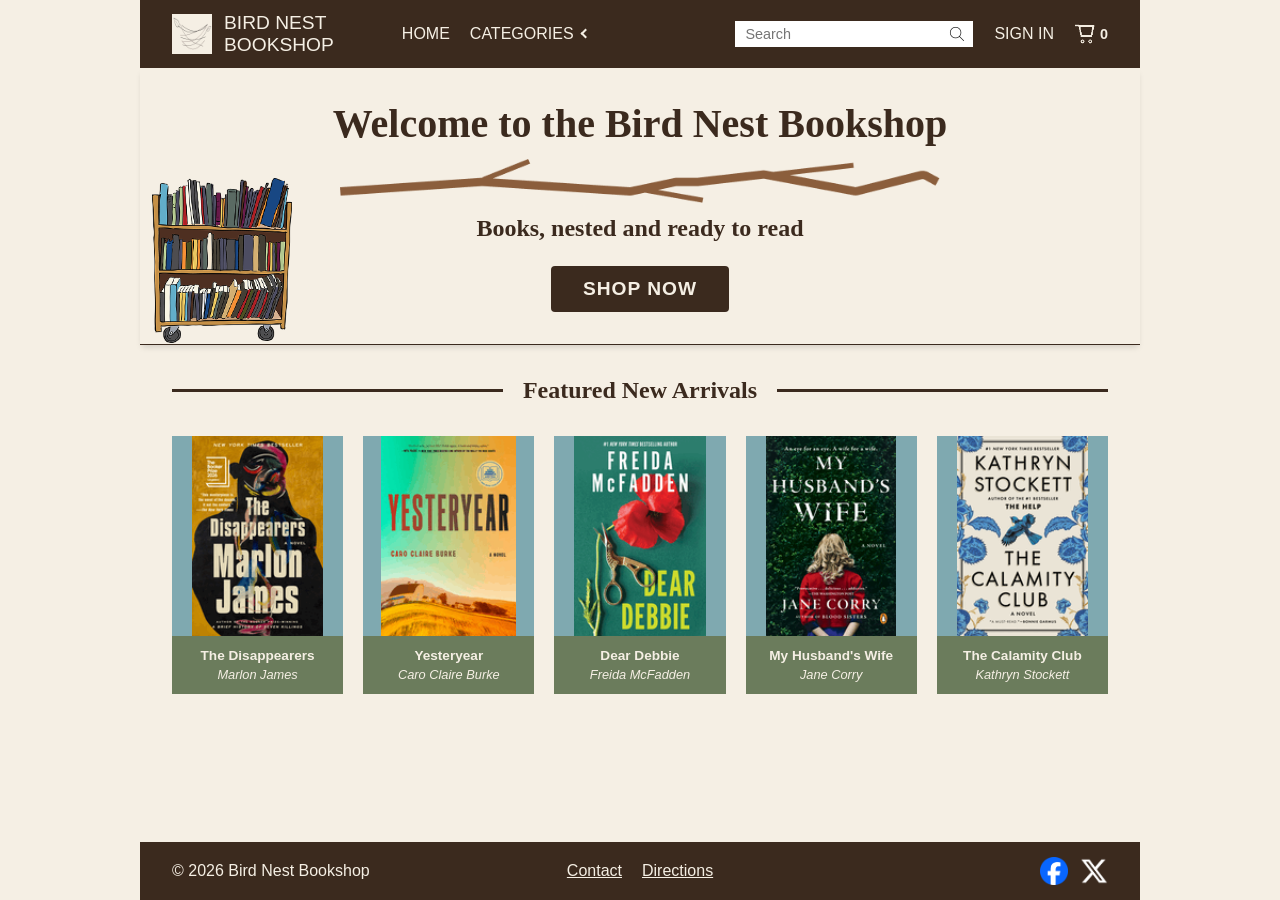
<file: index.html>
<!DOCTYPE html>
<html>
  <head>
    <title>BIRD NEST BOOKSHOP</title>
    <meta charset="utf-8" />
    <meta name="description" content="The homepage for Bird Nest Bookshop" />

    <!-- order of CSS files is important (this is the "Cascade" part of CSS) -->

    <!-- global.css contains resets, custom properties, and utility classes -->
    <link rel="stylesheet" href="css/global.css" />

    <!-- start from the top-level component and work your way down -->
    <link rel="stylesheet" href="css/app.css" />
    <link rel="stylesheet" href="css/app-header.css" />
    <link rel="stylesheet" href="css/header-dropdown.css" />
    <link rel="stylesheet" href="css/app-footer.css" />
    <link rel="stylesheet" href="css/home.css" />
  </head>

  <body>
    <main>
      <header class="container">
        <section class="header-left">
          <a href="index.html">
            <img src="images/site/logo.png" alt="Bird Nest Bookshop Logo" class="logo" />
          </a>
          <a href="index.html" class="text-logo">BIRD NEST<br />BOOKSHOP</a>
        </section>

        <nav class="main-nav">
          <a href="index.html">HOME</a>
          <div class="header-dropdown">
            <span class="categories-label">CATEGORIES</span>
            <ul>
              <li><a href="category.html?category=NewArrivals">New Arrivals</a></li>
              <li><a href="category.html?category=Bestsellers">Bestsellers</a></li>
              <li><a href="category.html?category=MysteryThriller">Mystery &amp; Thriller</a></li>
              <li><a href="category.html?category=ChildrensBooks">Children's Books</a></li>
              <li><a href="category.html?category=Classics">Classics</a></li>
            </ul>
          </div>
        </nav>

        <section class="header-right">
          <form action="category.html" class="search-form">
            <input type="text" class="search-bar" placeholder="Search" />
            <button type="submit" class="icon-button search-button">
              <img src="images/icons/search.png" alt="Search Icon" />
            </button>
          </form>

          <a href="#" class="login-link">SIGN IN</a>

          <a href="#" class="cart-link">
            <img src="images/icons/cart.png" alt="Cart Icon" />
            <span class="cart-count">0</span>
          </a>
        </section>

        
      </header>

      <section class="hero container">
        <img src="images/site/bookshelf.png" alt="Bookshelf Illustration" class="hero-bookshelf" />

        <div class="hero-content">
          <h1 class="hero-title">Welcome to the Bird Nest Bookshop</h1>
          <img src="images/site/branch.png" alt="" class="hero-branch" />
          <h2 class="hero-subtitle">Books, nested and ready to read</h2>
          <a href="category.html" class="hero-cta">SHOP NOW</a>
        </div>
      </section>

      <section class="featured container">
        <h2 class="featured-title">
          <span class="line"></span>
          Featured New Arrivals
          <span class="line"></span>
        </h2>

        <div class="featured-books">
          <div class="featured-book">
            <div class="featured-book-cover">
              <img src="images/books/the_disappearers.gif" alt="Book Cover" />
            </div>
            <div class="featured-book-info">
              <div class="featured-book-title">The Disappearers</div>
              <div class="featured-book-author">Marlon James</div>
            </div>
          </div>
          <div class="featured-book">
            <div class="featured-book-cover">
              <img src="images/books/yesteryear.gif" alt="Book Cover" />
            </div>
            <div class="featured-book-info">
              <div class="featured-book-title">Yesteryear</div>
              <div class="featured-book-author">Caro Claire Burke</div>
            </div>
          </div>
          <div class="featured-book">
            <div class="featured-book-cover">
              <img src="images/books/dear_debbie.gif" alt="Book Cover" />
            </div>
            <div class="featured-book-info">
              <div class="featured-book-title">Dear Debbie</div>
              <div class="featured-book-author">Freida McFadden</div>
            </div>
          </div>
          <div class="featured-book">
            <div class="featured-book-cover">
              <img src="images/books/my_husbands_wife.gif" alt="Book Cover" />
            </div>
            <div class="featured-book-info">
              <div class="featured-book-title">My Husband's Wife</div>
              <div class="featured-book-author">Jane Corry</div>
            </div>
          </div>
          <div class="featured-book">
            <div class="featured-book-cover">
              <img src="images/books/the_calamity_club.gif" alt="Book Cover" />
            </div>
            <div class="featured-book-info">
              <div class="featured-book-title">The Calamity Club</div>
              <div class="featured-book-author">Kathryn Stockett</div>
            </div>
          </div>
        </div>
      </section>
      
      <footer class="container">
        <p class="copyright">&copy; 2026 Bird Nest Bookshop</p>

        <section class="links">
          <a href="index.html">Contact</a>
          <a href="index.html">Directions</a>
        </section>
        <section class="social-media-icons">
          <a href="#">
            <img src="images/icons/facebook.png" alt="Facebook Logo" />
          </a>
          <a href="#">
            <img src="images/icons/x.png" alt="X Logo" />
          </a>
        </section>
      </footer>
    </main>
  </body>
</html>
</file>
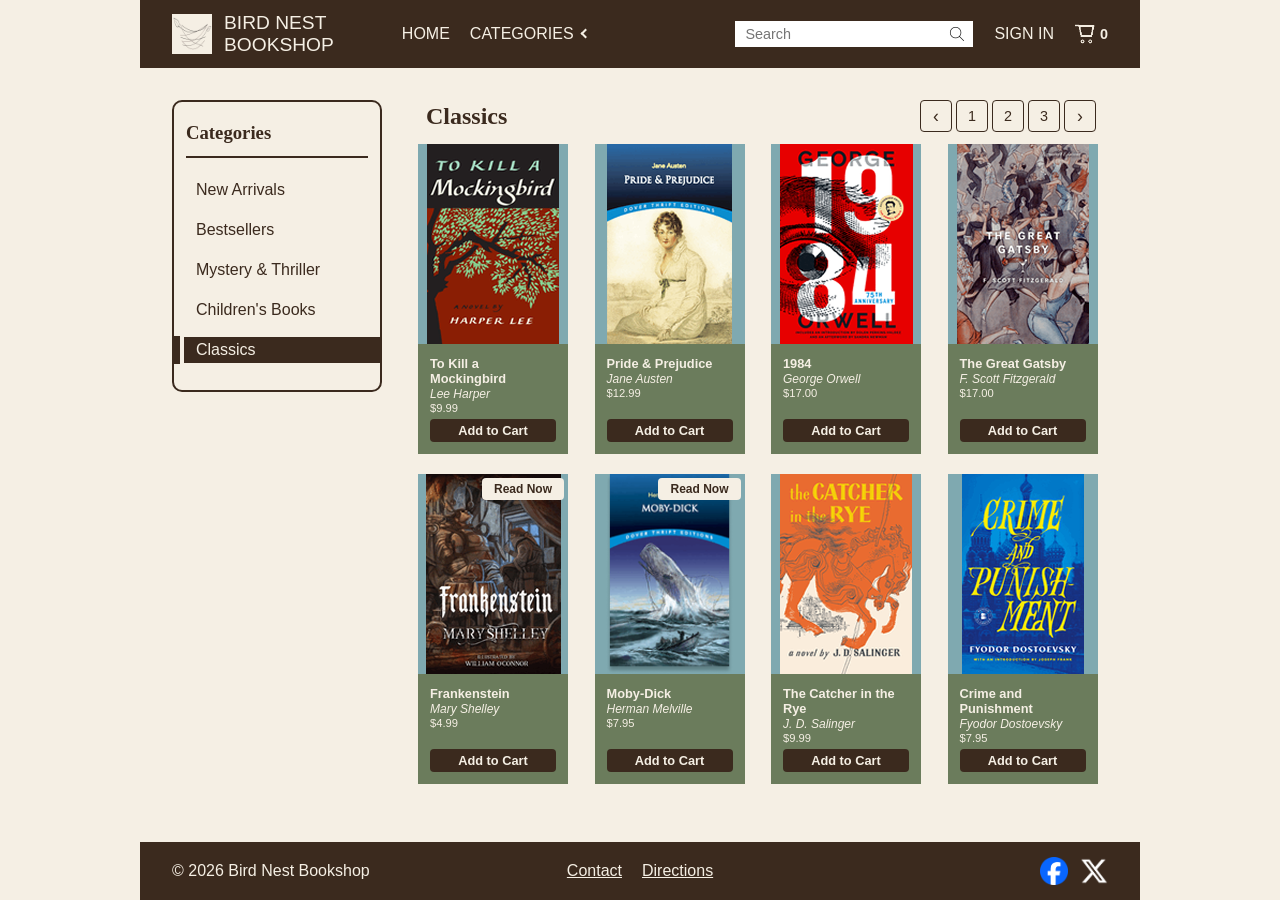
<file: category.html>
<!DOCTYPE html>
<html>
  <head>
    <title>BIRD NEST BOOKSHOP</title>
    <meta charset="utf-8" />
    <meta name="description" content="The homepage for Bird Nest Bookshop" />

    <!-- order of CSS files is important (this is the "Cascade" part of CSS) -->

    <!-- global.css contains resets, custom properties, and utility classes -->
    <link rel="stylesheet" href="css/global.css" />

    <!-- start from the top-level component and work your way down -->
    <link rel="stylesheet" href="css/app.css" />
    <link rel="stylesheet" href="css/app-header.css" />
    <link rel="stylesheet" href="css/header-dropdown.css" />
    <link rel="stylesheet" href="css/app-footer.css" />
    <link rel="stylesheet" href="css/category.css" />
    <link rel="stylesheet" href="css/category-book-list.css" />
  </head>

  <body>
    <main>
      <header class="container">
        <section class="header-left">
          <a href="index.html">
            <img src="images/site/logo.png" alt="Bird Nest Bookshop Logo" class="logo" />
          </a>
          <a href="index.html" class="text-logo">BIRD NEST<br />BOOKSHOP</a>
        </section>

        <nav class="main-nav">
          <a href="index.html">HOME</a>
          <div class="header-dropdown">
            <span class="categories-label">CATEGORIES</span>
            <ul>
              <li><a href="category.html?category=NewArrivals">New Arrivals</a></li>
              <li><a href="category.html?category=Bestsellers">Bestsellers</a></li>
              <li><a href="category.html?category=MysteryThriller">Mystery &amp; Thriller</a></li>
              <li><a href="category.html?category=ChildrensBooks">Children's Books</a></li>
              <li><a href="category.html?category=Classics">Classics</a></li>
            </ul>
          </div>
        </nav>

        <section class="header-right">
          <form action="category.html" class="search-form">
            <input type="text" class="search-bar" placeholder="Search" />
            <button type="submit" class="icon-button search-button">
              <img src="images/icons/search.png" alt="Search Icon" />
            </button>
          </form>

          <a href="#" class="login-link">SIGN IN</a>

          <a href="#" class="cart-link">
            <img src="images/icons/cart.png" alt="Cart Icon" />
            <span class="cart-count">0</span>
          </a>
        </section>

        
      </header>

      <div class="category-page container">
        <aside class="category-sidebar">
          <h3 class="category-sidebar-title">Categories</h3>
          <hr class="category-sidebar-divider" />
          <ul class="category-filter-list">
            <li class="category-filter-item">
              <span class="category-filter-marker"></span>
              <span class="category-filter-label">New Arrivals</span>
            </li>
            <li class="category-filter-item">
              <span class="category-filter-marker"></span>
              <span class="category-filter-label">Bestsellers</span>
            </li>
            <li class="category-filter-item">
              <span class="category-filter-marker"></span>
              <span class="category-filter-label">Mystery &amp; Thriller</span>
            </li>
            <li class="category-filter-item">
              <span class="category-filter-marker"></span>
              <span class="category-filter-label">Children's Books</span>
            </li>
            <li class="category-filter-item selected-category-item">
              <span class="category-filter-marker"></span>
              <span class="category-filter-label">Classics</span>
            </li>
          </ul>
        </aside>

        <section class="category-book-list">
          <div class="category-list-header">
            <h2 class="category-list-title">Classics</h2>
            <nav class="pagination">
              <button class="pagination-item pagination-arrow">&#8249;</button>
              <button class="pagination-item">1</button>
              <button class="pagination-item">2</button>
              <button class="pagination-item">3</button>
              <button class="pagination-item pagination-arrow">&#8250;</button>
            </nav>
          </div>

          <ul id="book-boxes">
            <li class="book-box">
              <div class="book-image">
                <a href="#"><img src="images/books/to_kill_a_mockingbird.png" alt="Book Cover" /></a>
              </div>
              <div class="book-info">
                <div class="book-title">To Kill a Mockingbird</div>
                <div class="book-author">Lee Harper</div>
                <div class="book-price">$9.99</div>
                <button class="add-to-cart-button">Add to Cart</button>
              </div>
            </li>
            <li class="book-box">
              <div class="book-image">
                <a href="#"><img src="images/books/pride_and_prejudice.png" alt="Book Cover" /></a>
              </div>
              <div class="book-info">
                <div class="book-title">Pride &amp; Prejudice</div>
                <div class="book-author">Jane Austen</div>
                <div class="book-price">$12.99</div>
                <button class="add-to-cart-button">Add to Cart</button>
              </div>
            </li>
            <li class="book-box">
              <div class="book-image">
                <a href="#"><img src="images/books/1984.png" alt="Book Cover" /></a>
              </div>
              <div class="book-info">
                <div class="book-title">1984</div>
                <div class="book-author">George Orwell</div>
                <div class="book-price">$17.00</div>
                <button class="add-to-cart-button">Add to Cart</button>
              </div>
            </li>
            <li class="book-box">
              <div class="book-image">
                <a href="#"><img src="images/books/the_great_gatsby.png" alt="Book Cover" /></a>
              </div>
              <div class="book-info">
                <div class="book-title">The Great Gatsby</div>
                <div class="book-author">F. Scott Fitzgerald</div>
                <div class="book-price">$17.00</div>
                <button class="add-to-cart-button">Add to Cart</button>
              </div>
            </li>
            <li class="book-box">
              <div class="book-image">
                <a href="#"><img src="images/books/frankenstein.png" alt="Book Cover" /></a>
                <button class="read-now-button">Read Now</button>
              </div>
              <div class="book-info">
                <div class="book-title">Frankenstein</div>
                <div class="book-author">Mary Shelley</div>
                <div class="book-price">$4.99</div>
                <button class="add-to-cart-button">Add to Cart</button>
              </div>
            </li>
            <li class="book-box">
              <div class="book-image">
                <a href="#"><img src="images/books/moby_dick.png" alt="Book Cover" /></a>
                <button class="read-now-button">Read Now</button>
              </div>
              <div class="book-info">
                <div class="book-title">Moby-Dick</div>
                <div class="book-author">Herman Melville</div>
                <div class="book-price">$7.95</div>
                <button class="add-to-cart-button">Add to Cart</button>
              </div>
            </li>
            <li class="book-box">
              <div class="book-image">
                <a href="#"><img src="images/books/the_catcher_in_the_rye.png" alt="Book Cover" /></a>

              </div>
              <div class="book-info">
                <div class="book-title">The Catcher in the Rye</div>
                <div class="book-author">J. D. Salinger</div>
                <div class="book-price">$9.99</div>
                <button class="add-to-cart-button">Add to Cart</button>
              </div>
            </li>
            <li class="book-box">
              <div class="book-image">
                <a href="#"><img src="images/books/crime_and_punishment.png" alt="Book Cover" /></a>
              </div>
              <div class="book-info">
                <div class="book-title">Crime and Punishment</div>
                <div class="book-author">Fyodor Dostoevsky</div>
                <div class="book-price">$7.95</div>
                <button class="add-to-cart-button">Add to Cart</button>
              </div>
            </li>
          </ul>
        </section>
      </div>

      <footer class="container">
        <p class="copyright">&copy; 2026 Bird Nest Bookshop</p>

        <section class="links">
          <a href="index.html">Contact</a>
          <a href="index.html">Directions</a>
        </section>
        <section class="social-media-icons">
          <a href="#">
            <img src="images/icons/facebook.png" alt="Facebook Logo" />
          </a>
          <a href="#">
            <img src="images/icons/x.png" alt="X Logo" />
          </a>
        </section>
      </footer>
    </main>
  </body>
</html>
</file>
<file: css/global.css>
:root {
  /* Colors */
  --color-bg: #f5efe4;
  --color-bg-panel: #ffffff;
  --color-header-bg: #3b2a1e;
  --color-header-text: #f5efe4;
  --color-text-primary: #3b2a1e;
  --color-border: #3b2a1e;
  --color-selected: #3b2a1e;

  --color-moss: #6b7c5c;
  --color-egg-blue: #7fa9b0;

  /* Typography */
  --font-heading: Georgia, "Times New Roman", serif;
  --font-body: Verdana, "Segoe UI", sans-serif;

  /* Spacing */
  --space-xs: 4px;
  --space-sm: 12px;
  --space-md: 20px;
  --space-lg: 32px;
  --space-x1: 48px;

  /* Radius */
  --radius-sm: 4px;
  --radius-md: 10px;
}

* {
  box-sizing: border-box;
}

html,
body {
  margin: 0;
  padding: 0;
}

body {
  font-family: var(--font-body);
  background-color: var(--color-bg);
  color: var(--color-text-primary);
  min-width: 1000px;
}

h1,
h2,
h3 {
  font-family: var(--font-heading);
}

a {
  color: inherit;
  text-decoration: none;
}

img {
  max-width: 100%;
  display: block;
}

ul {
  list-style: none;
  margin: 0;
  padding: 0;
}

.container {
  max-width: 1400px;
  min-width: 1000px;
  margin: 0 auto;
  padding-left: var(--space-lg);
  padding-right: var(--space-lg);
}
</file>
<file: css/app.css>
main {
  display: flex;
  flex-direction: column;
  min-height: 100vh;
  max-width: 1400px;
  min-width: 1000px;
  margin: 0 auto;
}
</file>
<file: css/app-header.css>
header.container {
  display: flex;
  align-items: stretch;
  gap: var(--space-md);
  padding: var(--space-sm) var(--space-lg);
  background-color: var(--color-header-bg);
  color: var(--color-header-text);
}

.header-left {
  display:flex;
  align-items: center;
  gap: var(--space-sm);
}

.header-right {
  display: flex;
  align-items: center;
  gap: var(--space-md);
  margin-left: auto;
}

.logo {
  width: 40px;
  height: 40px;
}

.text-logo {
  font-size: 1.2rem;
  white-space: nowrap;
}

.main-nav {
  display: flex;
  align-items: stretch;
  gap: var(--space-md);
  margin-left: var(--space-x1);
}

.main-nav a {
  display: flex;
  align-items: center;
  color: var(--color-header-text);
}

.main-nav a:hover,
.main-nav a:focus {
  text-decoration: underline;
}

.search-form {
  display: flex;
  align-items: center;
  box-sizing: border-box;
  width: 240px;
  background-color: var(--color-bg-panel);
  border: 1px solid var(--color-border);
  padding: 4px 8px;
}

.search-bar {
  flex: 1;
  min-width: 0;
  border: none;
  outline: none;
  background: transparent;
  font-family: var(--font-body);
  font-size: 0.9rem;
  color: var(--color-text-primary);
}

.search-button {
  flex-shrink: 0;
  background: none;
  border: none;
  padding: 0;
  cursor: pointer;
  display: flex;
  align-items: center;
  justify-content: center;
}

.search-button img {
  width: 16px;
  height: 16px;
  opacity: 1;
  transition: opacity 0.15s ease;
}

.search-button:hover img,
.search-button:focus img {
  opacity: 0.6;
}

.login-link {
  color: var(--color-header-text);
}

.login-link:hover,
.login-link:focus {
  text-decoration: underline;
}

.cart-link {
  display: flex;
  align-items: center;
  gap: 4px;
}

.cart-link img {
  width: 22px;
  height: 22px;
}

.cart-count {
  font-size: 0.9rem;
  font-weight: bold;
}
</file>
<file: css/header-dropdown.css>
.header-dropdown {
  position: relative;
  display: flex;
  align-items: center;
}

.categories-label {
  cursor: pointer;
}

.categories-label::after {
  content: "";
  display: inline-block;
  width: 5px;
  height: 5px;
  margin-left: 8px;
  border: solid currentColor;
  border-width: 0 2px 2px 0;
  transform: rotate(135deg);
  vertical-align: middle;
  position: relative;
  top: -1px;
}

.header-dropdown:hover .categories-label::after,
.header-dropdown:focus-within .categories-label::after {
  transform: rotate(45deg);
}

.header-dropdown ul {
  display: none;
  position: absolute;
  top: calc(100% + var(--space-sm));
  left: 50%;
  transform: translateX(-50%);
  background-color: var(--color-bg-panel);
  border: 1px solid var(--color-border);
  width: max-content;
  padding: var(--space-xs) 0;
  font-size: 0.85rem;
  z-index: 10;
}

.header-dropdown:hover ul,
.header-dropdown:focus-within ul {
  display: block;
}

.header-dropdown ul li a {
  display: block;
  padding: var(--space-xs) var(--space-sm);
  color: var(--color-text-primary);
  cursor: pointer;
}

.header-dropdown ul li a:hover,
.header-dropdown ul li a:focus {
  background-color: var(--color-bg);
}

.header-dropdown::after {
  content: "";
  position:absolute;
  top: 100%;
  left: 0;
  right: 0;
  height: var(--space-sm);
}
</file>
<file: css/app-footer.css>
footer.container {
  box-sizing: border-box;
  margin-top: auto;
  display: grid;
  grid-template-columns: 1fr auto 1fr;
  align-items: center;
  gap: var(--space-sm);
  padding: var(--space-xs) var(--space-lg);
  background-color: var(--color-header-bg);
  color: var(--color-header-text);
}

.copyright {
  justify-self: start;
  font-size: 1rem;
}

footer .links {
  justify-self: center;
  display: flex;
  gap: var(--space-md);
}

footer .links a {
  font-size: 1rem;
  text-decoration: underline;
}

footer .links a:hover,
footer .links a:focus {
  opacity: 0.8;
}

footer .social-media-icons {
  justify-self: end;
  display: flex;
  gap: var(--space-sm);
}

footer .social-media-icons a {
  display: inline-flex;
}

footer .social-media-icons img {
  width: 28px;
  height: 28px;
}
</file>
<file: css/home.css>
.hero {
  position: relative;
  display: flex;
  justify-content: center;
  padding-top: var(--space-lg);
  padding-bottom: var(--space-lg);
  border-bottom: 1px solid var(--color-border);
  box-shadow: 0 4px 6px -2px rgba(0, 0, 0, 0.15);
}

.hero-bookshelf {
  position: absolute;
  left: var(--space-sm);
  top: 40%;
  width: 140px;
  height: auto;
}

.hero-content {
  display: flex;
  flex-direction: column;
  align-items: center;
  text-align: center;
  gap: var(--space-sm);
}

.hero-title {
  font-size: 2.5rem;
  margin: 0;
}

.hero-branch {
  width: 100%;
  max-width: 600px;
  height: auto;
}

.hero-subtitle {
  margin: 0;
}

.hero-cta {
  display: inline-block;
  margin-top: var(--space-sm);
  padding: var(--space-sm) var(--space-lg);
  background-color: var(--color-border);
  color: var(--color-header-text);
  font-weight: bold;
  font-size: 1.2rem;
  letter-spacing: 0.05em;
  border-radius: var(--radius-sm);
}

.hero-cta:hover,
.hero-cta:focus {
  opacity: 0.85;
}

.featured {
  padding-top: var(--space-lg);
  padding-bottom: var(--space-lg);
}

.featured-title {
  display: flex;
  align-items: center;
  gap: var(--space-md);
  text-align: center;
  margin: 0 0 var(--space-lg) 0;
}

.featured-title .line {
  flex: 1;
  height: 3px;
  background-color: var(--color-border);
}

.featured-books {
  display: flex;
  justify-content: space-between;
  gap: var(--space-md);
}

.featured-book {
  display: flex;
  flex-direction: column;
  flex: 1;
}

.featured-book-cover {
  height:200px;
  background-color: var(--color-egg-blue);
  display: flex;
  align-items: center;
  justify-content: center;
  overflow: hidden;
}

.featured-book-cover img {
  height: 200px;
  width: auto;
}

.featured-book-info {
  background-color: var(--color-moss);
  color: var(--color-header-text);
  padding: var(--space-sm);
  display: flex;
  flex-direction: column;
  text-align: center;
  gap: var(--space-xs)
}

.featured-book-title {
  font-weight: bold;
  font-size: 0.85rem;
}

.featured-book-author {
  font-style: italic;
  font-size: 0.8rem;
}
</file>
<file: css/category.css>
.category-page {
  display: flex;
  gap: var(--space-lg);
  padding-top: var(--space-lg);
  padding-bottom: var(--space-lg);
}

.category-sidebar {
  flex-shrink: 0;
  width: 210px;
  background-color: var(--color-bg);
  border: 2px solid var(--color-border);
  border-radius: var(--radius-md);
  padding: var(--space-md) var(--space-sm) var(--space-md) var(--space-sm);
  height: fit-content;
}

.category-sidebar-title {
  margin: 0 0 var(--space-sm) 0;
}

.category-sidebar-divider {
  border: none;
  border-top: 2px solid var(--color-border);
  margin: 0 0 var(--space-sm) 0;
}

.category-filter-list {
  display: flex;
  flex-direction: column;
}

.category-filter-item {
  display: flex;
  align-items: center;
  cursor: pointer;
  height: 40px;
  margin-left: calc(-1 * var(--space-sm));
  margin-right: calc(-1 * var(--space-sm));
}

.category-filter-marker {
  width: 6px;
  height: 28px;
  background-color: transparent;
  flex-shrink: 0;
}

.category-filter-label {
  flex: 1;
  padding: var(--space-xs) var(--space-sm);
  padding-right: calc(var(--space-md) + var(--space-sm));
  margin-left: var(--space-xs);
}

.category-filter-item.selected-category-item .category-filter-marker {
  background-color: var(--color-border);
}

.category-filter-item.selected-category-item .category-filter-label {
  background-color: var(--color-border);
  color: var(--color-header-text);
}

.category-filter-item:hover .category-filter-label {
  text-decoration: underline;
}

.category-book-list {
  flex: 1;
  min-width: 0;
}
</file>
<file: css/category-book-list.css>
.category-list-header {
  display: flex;
  align-items: center;
  justify-content: space-between;
  padding: 0 var(--space-sm);
  margin-bottom: var(--space-sm);
}

.category-list-title {
  margin: 0;
}

.pagination {
  display: flex;
  gap: var(--space-xs);
}

.pagination-item {
  width: 32px;
  height: 32px;
  border: 1px solid var(--color-border);
  border-radius: var(--radius-sm);
  background-color: var(--color-bg);
  color: var(--color-text-primary);
  font-family: var(--font-body);
  font-size: 0.9rem;
  cursor: pointer;
  display: flex;
  align-items: center;
  justify-content: center;
}

.pagination-item:hover {
  background-color: var(--color-border);
  color: var(--color-header-text);
}

.pagination-arrow {
  font-size: 1.1rem;
}

#book-boxes {
  display: grid;
  grid-template-columns: repeat(4, 1fr);
  gap: var(--space-md);
  padding: 0 var(--space-xs);
}

.book-box {
  display: flex;
  flex-direction: column;
  min-width: 0;
  max-width: 150px;
}

.book-title,
.book-author,
.book-price {
  overflow-wrap: break-word;
  white-space: normal;
  word-break: break-word;
}

.book-image {
  position: relative;
  height: 200px;
  flex-shrink: 0;
  background-color: var(--color-egg-blue);
  display: flex;
  align-items: center;
  justify-content: center;
  overflow: hidden;
}

.book-image img {
  height: 200px;
  width: auto;
}

.read-now-button {
  position: absolute;
  top: var(--space-xs);
  right: var(--space-xs);
  background-color: var(--color-bg);
  color: var(--color-text-primary);
  border: none;
  padding: var(--space-xs) var(--space-sm);
  font-family: var(--font-body);
  font-size: 0.75rem;
  font-weight: bold;
  border-radius: var(--radius-sm);
  cursor: pointer;
}

.read-now-button:hover,
.read-now-button:focus {
  opacity: 0.85;
}

.book-info {
  background-color: var(--color-moss);
  color: var(--color-header-text);
  display: flex;
  flex-direction: column;
  padding: var(--space-sm);
  gap: 1px;
  min-width: 0;
  flex: 1;
}

.book-title {
  font-weight: bold;
  font-size: 0.8rem;
}

.book-author {
  font-style: italic;
  font-size: 0.75rem;
}

.book-price {
  font-style: normal;
  font-size: 0.7rem;
  margin-bottom: var(--space-xs);
}

.add-to-cart-button {
  margin-top: auto;
  padding: var(--space-xs) var(--space-xs);
  background-color: var(--color-border);
  color: var(--color-header-text);
  border: none;
  font-family: var(--font-body);
  font-weight: bold;
  font-size: 0.8rem;
  border-radius: var(--radius-sm);
  cursor: pointer;
  width: 100%;
}

.add-to-cart-button:hover,
.add-to-cart-button:focus {
  opacity: 0.85;
}
</file>
